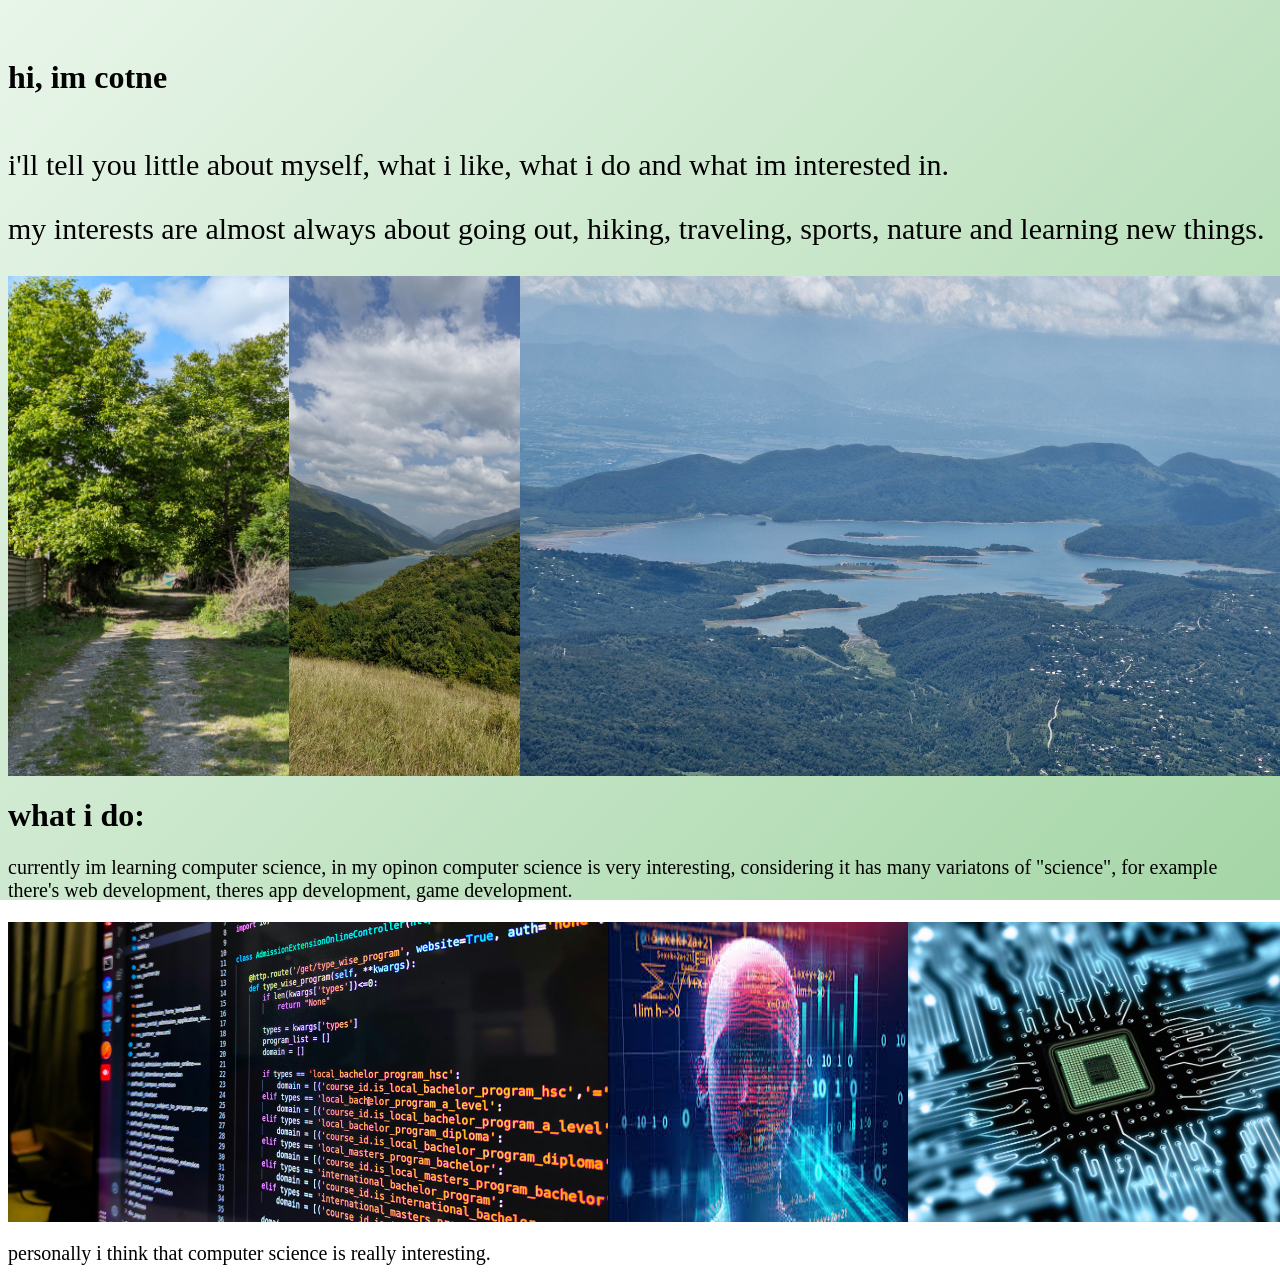
<file: about.html>
<head>
  <link rel="preconnect" href="https://fonts.googleapis.com" />
  <link rel="preconnect" href="https://fonts.gstatic.com" crossorigin />
  <link
    href="https://fonts.googleapis.com/css2?family=Ubuntu:ital,wght@0,300;0,400;0,500;0,700;1,300;1,400;1,500;1,700&display=swap"
    rel="stylesheet"
  />
  <!doctype html>
  <html lang="en">
    <head>
      <meta charset="UTF-8" />
      <meta
        name="viewport"
        content="width=
        , initial-scale=1.0"
      />
      <title>about cotne</title>
      <link rel="stylesheet" href="about.css" />
    </head>
    <body>
        
       
        <div class="about">
        <h1>hi, im cotne</h1>
       </div>

     
      <p class="tell">
        i'll tell you little about myself, what i like, what i do and what im
        interested in.
      </p>
      <p class="interests">
        my interests are almost always about going out, hiking, traveling,
        sports, nature and learning new things.
      </p>

      <div class="fotoebi">
        <img class="mwvane" src="./assetss/mwvane-buneba.jpg" alt="">
        <img class="jinvali" src="./assetss/jinvali.jpg" alt="">
        <img class="tba" src="./assetss/tba-cxrajvari.jpg" alt="">
    </div>
<h1 class="what i do">
what i do:
 </h1>
 <p class="what-i-dop">
    currently im learning computer science,  in my opinon computer science is very interesting, considering it has many variatons of "science", for example there's web development, theres app development, game development.
    <div class="fotoebi2">
    <img class="compsci" src="./assetss/Comp-Sci-Hero-Image.jpg" alt="">
    <img class="compsci2" src="./assetss/images.jpg" alt="">
    <img class="compsci3" src="./assetss/50.jpg" alt="">
</div>
<p class="what-i-dop2">
personally i think that computer science is really interesting.
</p>
</p>

 

    </body>
  </html>
</head>
</file>
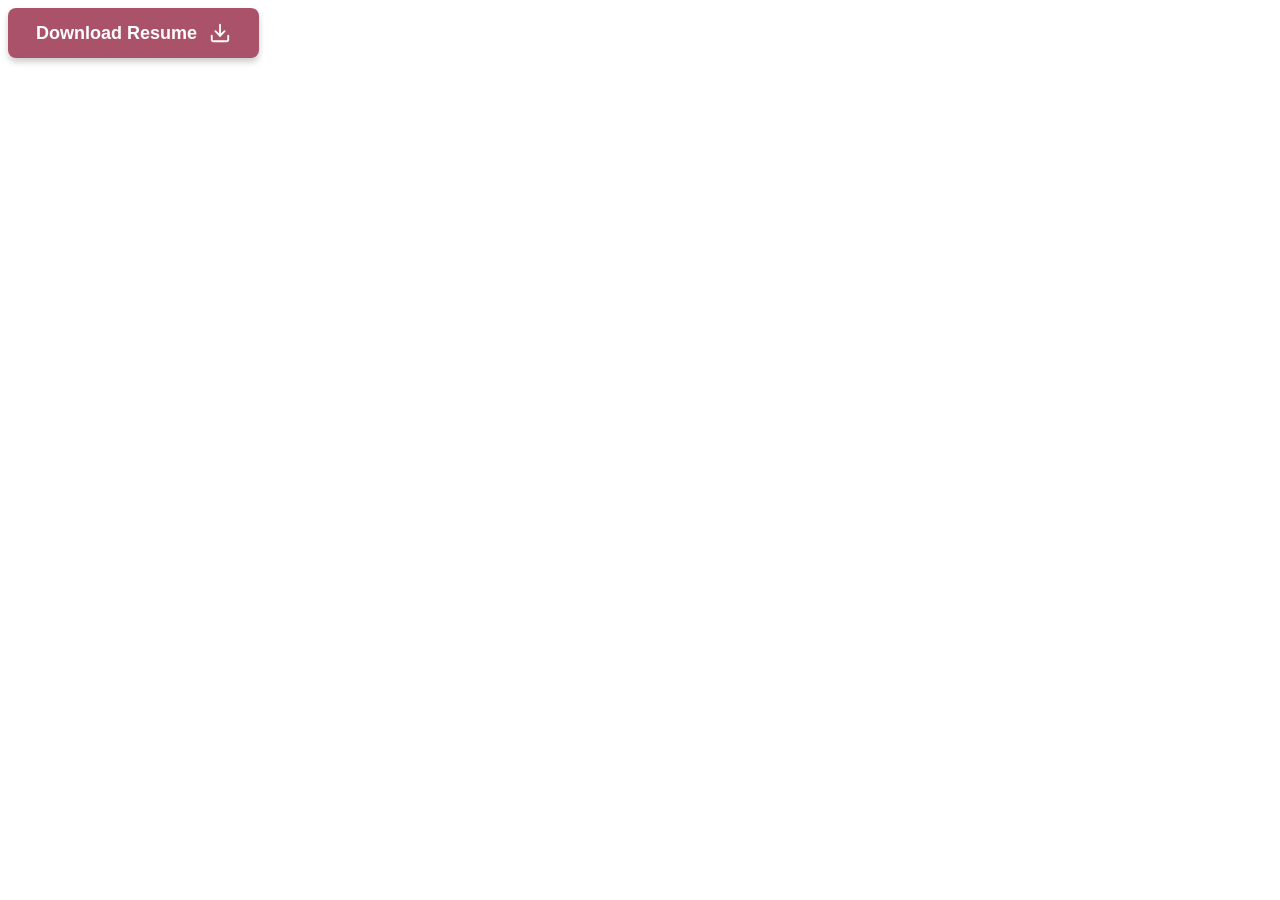
<file: download-cv.html>
<head>

    <!DOCTYPE html>
    <html lang="en">
    <head>
        
        <link rel="stylesheet" href="download-cv.css">
        <meta charset="UTF-8">
        <meta name="viewport" content="width=
        
        , initial-scale=1.0">
        <title>Document</title>
    </head>
    <body>
        
    </body>
    </html>

</head>

<a href="resume.pdf" download="My_Resume.pdf" class="download-btn">
  <span class="btn-text">Download Resume</span>
  <svg class="download-icon" xmlns="http://www.w3.org/2000/svg" viewBox="0 0 24 24" fill="none" stroke="currentColor" stroke-width="2" stroke-linecap="round" stroke-linejoin="round">
    <path d="M21 15v4a2 2 0 0 1-2 2H5a2 2 0 0 1-2-2v-4"></path>
    <polyline points="7 10 12 15 17 10"></polyline>
    <line x1="12" y1="15" x2="12" y2="3"></line>
  </svg>
</a>
</file>
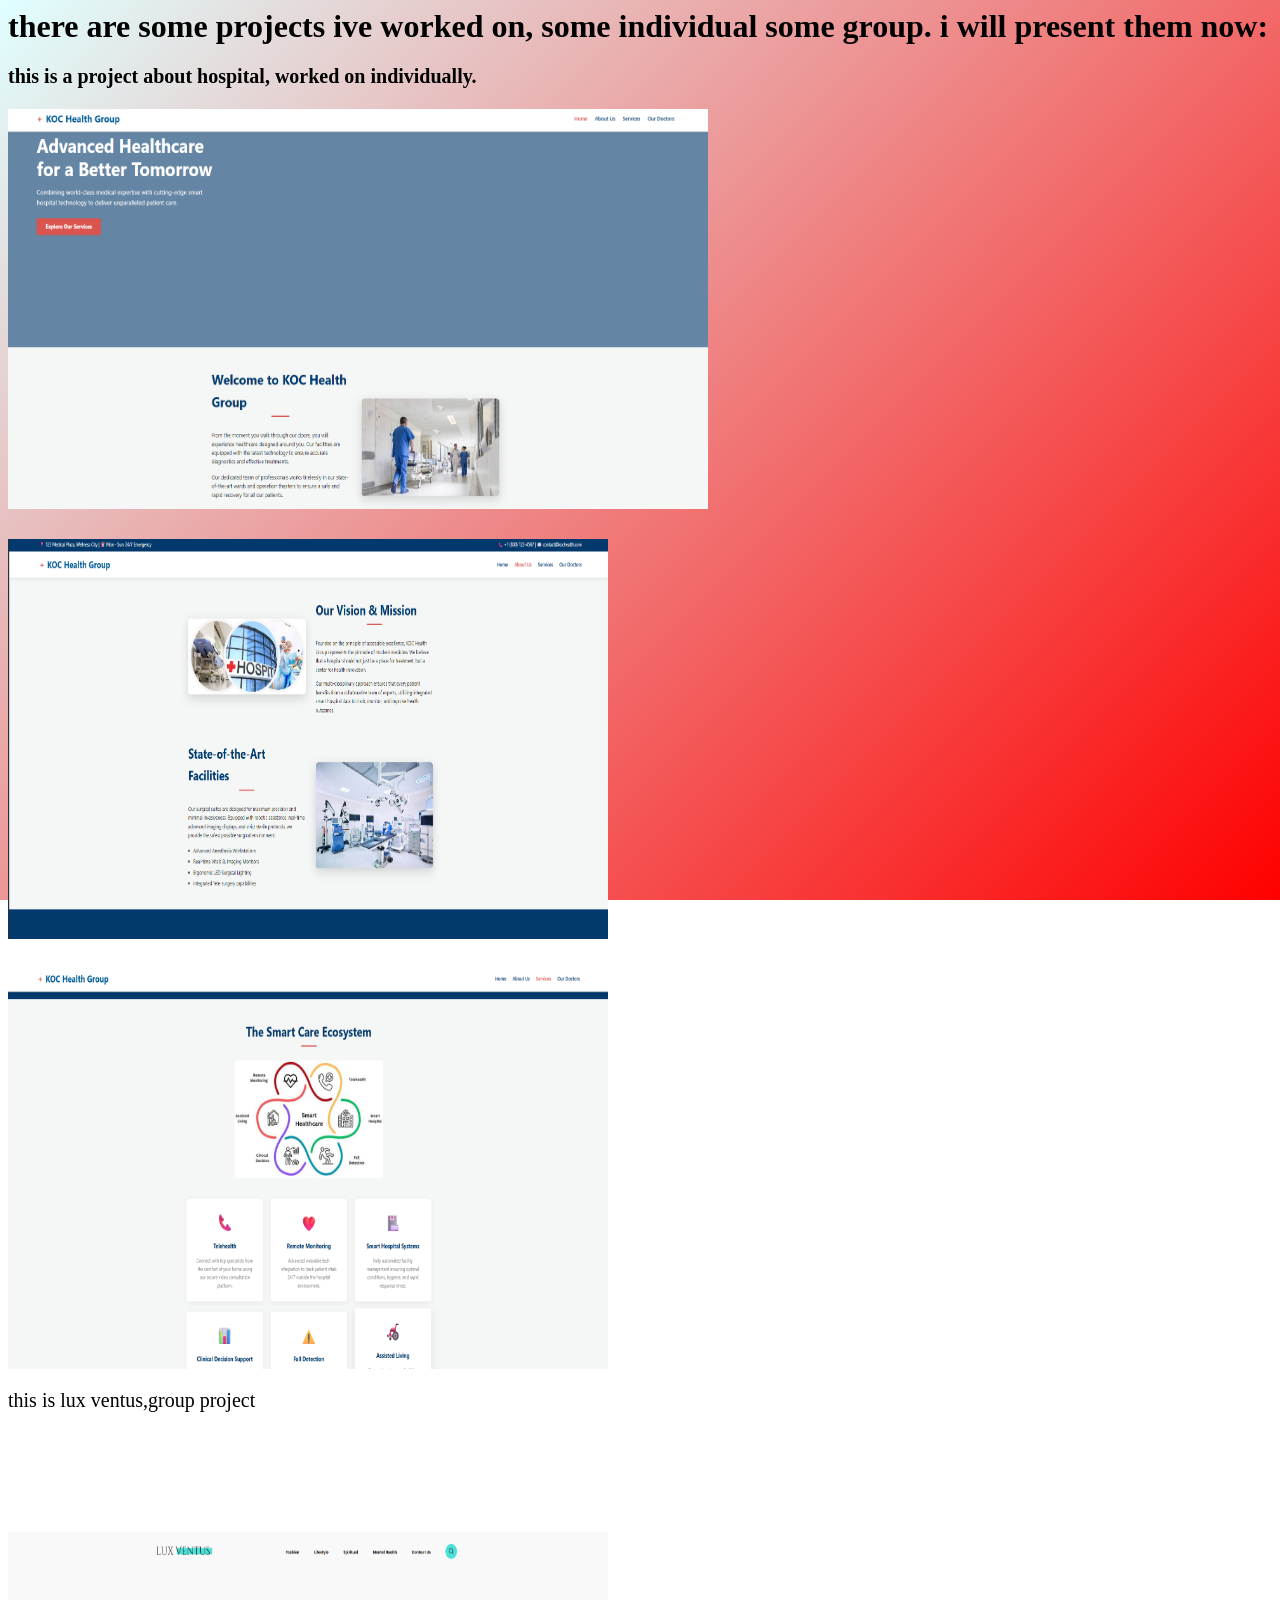
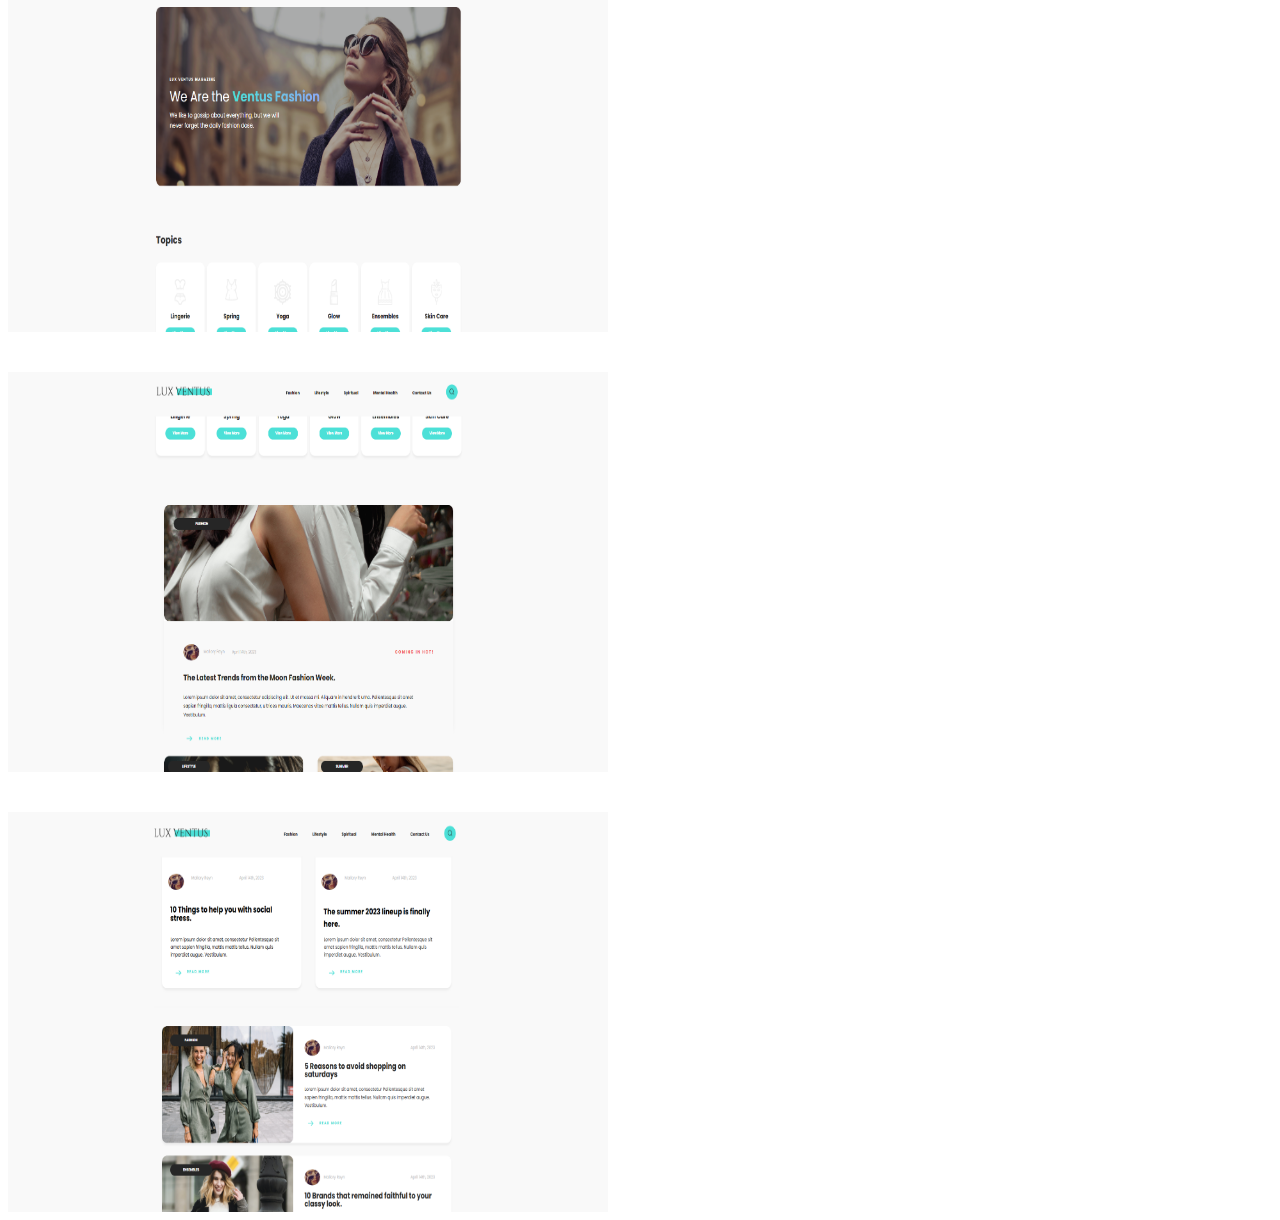
<file: projects.html>
<head>
  <!doctype html>
  <html lang="en">
    <head>
      <link rel="stylesheet" href="projects.css" />
      <meta charset="UTF-8" />
      <meta
        name="viewport"
        content="width=
        
        
        , initial-scale=1.0"
      />
      <title>Document</title>
    </head>
    <body>
      <h1>
        there are some projects ive worked on, some individual some group. i
        will present them now:
        <p>this is a project about hospital, worked on individually.</p>

      </h1>
      <div class="photos-3">
        <img
          class="hosp1"
          src="./assetss/Screenshot 2026-06-18 180320.png"
          alt=""
        />
        <img
          class="hosp2"
          src="./assetss/Screenshot 2026-06-18 180328.png"
          alt=""
        />
        <img
          class="hosp3"
          src="./assetss/Screenshot 2026-06-18 180339.png"
          alt=""
        />
      </div>
      
      <p>this is lux ventus,group project</p>
      <div class="photos-4">
        <img class="lux1" src="./assetss/lux (1).png" alt="" />
        <img class="lux2" src="./assetss/lux (2).png" alt="" />
        <img class="lux3" src="./assetss/lux (3).png" alt="" />
        <!-- <img class="lux4" src="./assetss/lux (4).png" alt="" /> -->
      </div>
        

    </body>
  </html>
</head>
</file>
<file: about.css>
* {
  color: rgb(0, 0, 0);
   background: linear-gradient(135deg, #e8f5e9 0%, #c8e6c9 50%, #a5d6a7 100%);
  background-attachment: fixed;
}

.about {
  display: flex;
  flex-direction: row;
  padding-top: 30px;
}

.tell {
  font-size: 30px;
}
.interests {
  font-size: 30px;
}
.mwvane {
  height: 500px;
  width: 400px;
}

.fotoebi {
  display: flex;
  flex-direction: row;
  justify-content: space-between;
}
.jinvali {
  height: 500px;
  width: 400px;
}
.tba {
  width: 800px;
}

.what-i-dop {
  font-size: 20px;
}
.compsci {
  height: 300px;
}

.compsci2 {
  width: 500px;
}
.compsci3 {
  height: 300px;
  width: 500px;
}
.fotoebi2 {
  display: flex;
  flex-direction: row;
  justify-content: space-between;
}
.what-i-dop2 {
  font-size: 20px;
}

@media (max-width: 768px) {
  .fotoebi {
    display: flex;
    flex-direction: column;
  }
  .fotoebi2 {
    display: flex;
    flex-direction: column;
  }
}
</file>
<file: download-cv.css>
.download-btn {
  display: inline-flex;
  align-items: center;
  gap: 12px;
  background-color: #ab526b;
  color: #ffffff;
  font-family: 'Ubuntu', sans-serif;
  font-size: 18px;
  font-weight: 700;
  padding: 14px 28px;
  border-radius: 8px;
  text-decoration: none;
  box-shadow: 0 4px 6px rgba(0, 0, 0, 0.2);
  transition: transform 0.3s ease, filter 0.3s ease, background-color 0.3s ease;
}

.download-icon {
  width: 22px;
  height: 22px;
}

.download-btn:hover {
  background-color: #FE4365;
  transform: translateY(-5px);
  filter: drop-shadow(0px 10px 15px rgba(254, 67, 101, 0.4));
}
</file>
<file: projects.css>
.photos-3 {
  display: flex;
  flex-direction: row;
  gap: 30px;
}
* {
  color: rgb(0, 0, 0);
  background-color: rgb(0, 0, 0);
background: linear-gradient(135deg, #E0FFFF 0%, #FF0000 100%);
  background-attachment: fixed;;

}

.hosp1 {
  height: 400px;
  width: 700px;
}
.hosp2 {
  height: 400px;
  width: 600px;
}
.hosp3 {
  height: 400px;
  width: 600px;
}

@media (max-width: 1500px) {
  .photos-3 {
    display: flex;
    flex-direction: column;
  }
}
.photos-4 {
  display: flex;
  flex-direction: row;
  gap: 40px;
  padding-top: 100px;
}

.lux1 {
  width: 600px;
  height: 400px;
}
.lux2 {
  height: 400px;
  width: 600px;
}
.lux3 {
  height: 400px;
  width: 600px;
}
.lux4 {
  height: 400px;
  width: 600px;
}
@media (max-width: 1500px) {
  .photos-4 {
    display: flex;
    flex-direction: column;
  }
}
p{
font-size: 20px;
}
</file>
